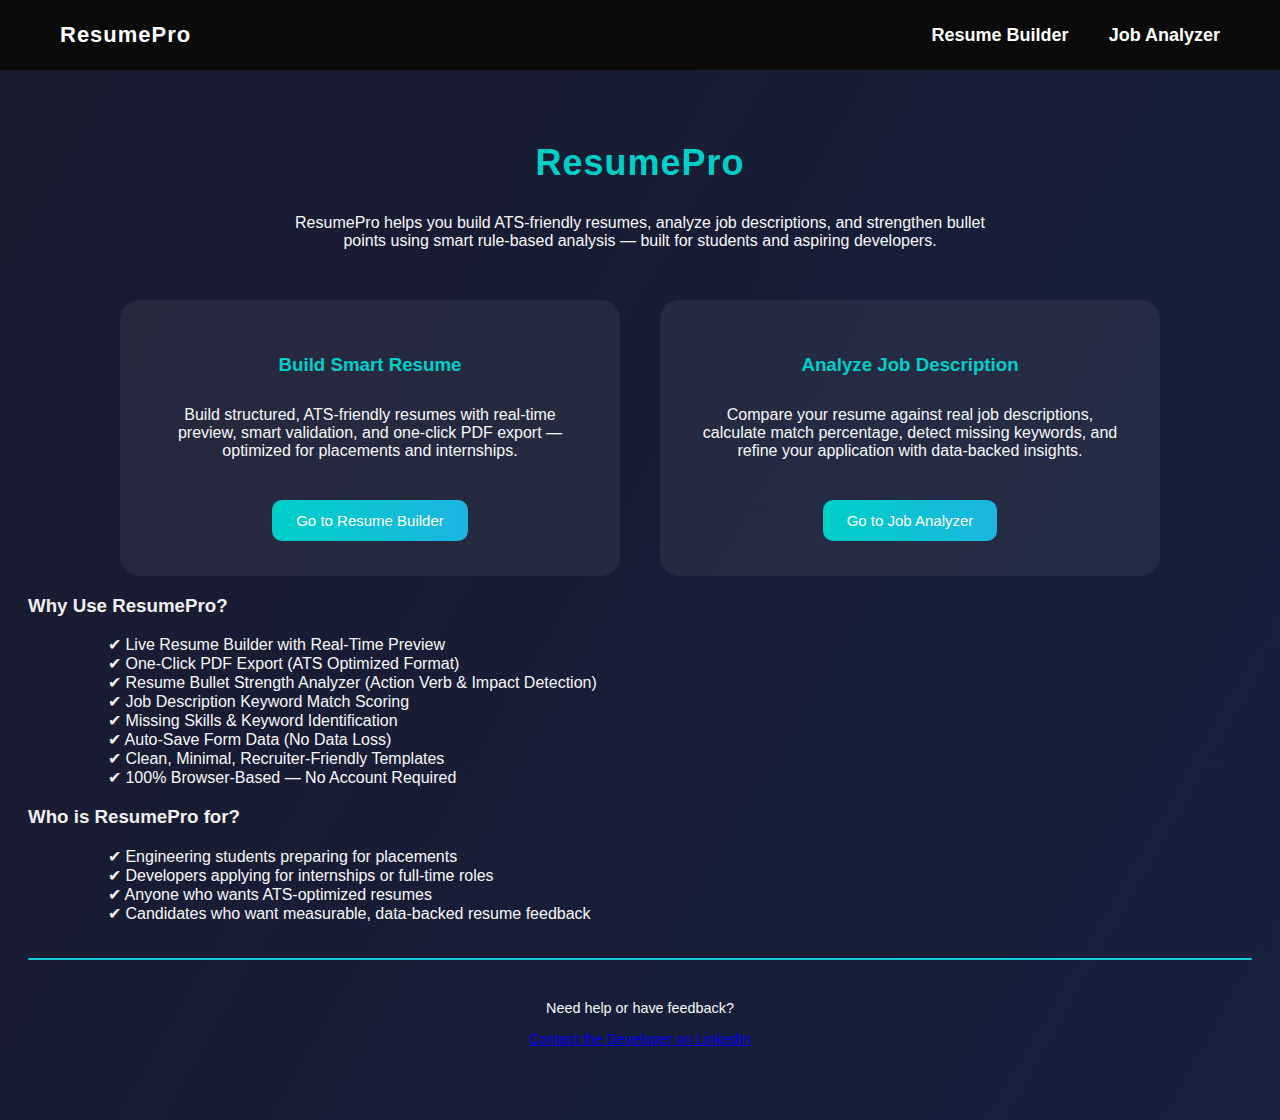
<file: index.html>
<!DOCTYPE html>
<html lang="en">
<head>
  <meta charset="UTF-8">
  <title>ResumePro</title>
  <link rel="stylesheet" href="style.css">
</head>
<body>
    <nav class="navbar">
        <div class="nav-left">
            <strong>ResumePro</strong>
        </div>
        <div class="nav-right">
            <a href="resume.html">Resume Builder</a>
            <a href="analyzer.html">Job Analyzer</a>
        </div>
    </nav>

  <div class="landing-container">
    <h1>ResumePro</h1>
    <p>
      ResumePro helps you build ATS-friendly resumes, analyze job descriptions, and strengthen bullet points using smart rule-based analysis — built for students and aspiring developers.
    </p>

    <div class="feature-cards">

      <div class="card">
        <h3>Build Smart Resume</h3>
        <p>Build structured, ATS-friendly resumes with real-time preview, smart validation, and one-click PDF export — optimized for placements and internships.</p>
        <a href="resume.html">
          <button>Go to Resume Builder</button>
        </a>
      </div>

      <div class="card">
        <h3>Analyze Job Description</h3>
        <p>Compare your resume against real job descriptions, calculate match percentage, detect missing keywords, and refine your application with data-backed insights.</p>
        <a href="analyzer.html">
          <button>Go to Job Analyzer</button>
        </a>
      </div>

    </div>

    <div class="features">
      <h3>Why Use ResumePro?</h3>
      <ul>
        <ul>✔ Live Resume Builder with Real-Time Preview</ul>
        <ul>✔ One-Click PDF Export (ATS Optimized Format)</ul>
        <ul>✔ Resume Bullet Strength Analyzer (Action Verb & Impact Detection)</ul>
        <ul>✔ Job Description Keyword Match Scoring </ul>
        <ul>✔ Missing Skills & Keyword Identification</ul>
        <ul>✔ Auto-Save Form Data (No Data Loss) </ul>
        <ul>✔ Clean, Minimal, Recruiter-Friendly Templates </ul>
        <ul>✔ 100% Browser-Based — No Account Required </ul>
      </ul>
    </div>

    <div class="features">
      <h3>Who is ResumePro for?</h3>
      <ul>
        <ul>✔ Engineering students preparing for placements</ul>
        <ul>✔ Developers applying for internships or full-time roles</ul>
        <ul>✔ Anyone who wants ATS-optimized resumes</ul>
        <ul>✔ Candidates who want measurable, data-backed resume feedback</ul>
      </ul>
    </div>

  </div>

  <hr>

  <footer style="text-align: center; margin-top: 40px; font-size: 0.9em;">
    <p>Need help or have feedback?</p>
    <p>
      <a href="https://www.linkedin.com/in/geeta-garg614/" target="_blank" rel="noopener noreferrer">
        Contact the Developer on LinkedIn
      </a>
    </p>
  </footer>

</body>
</html>
</file>
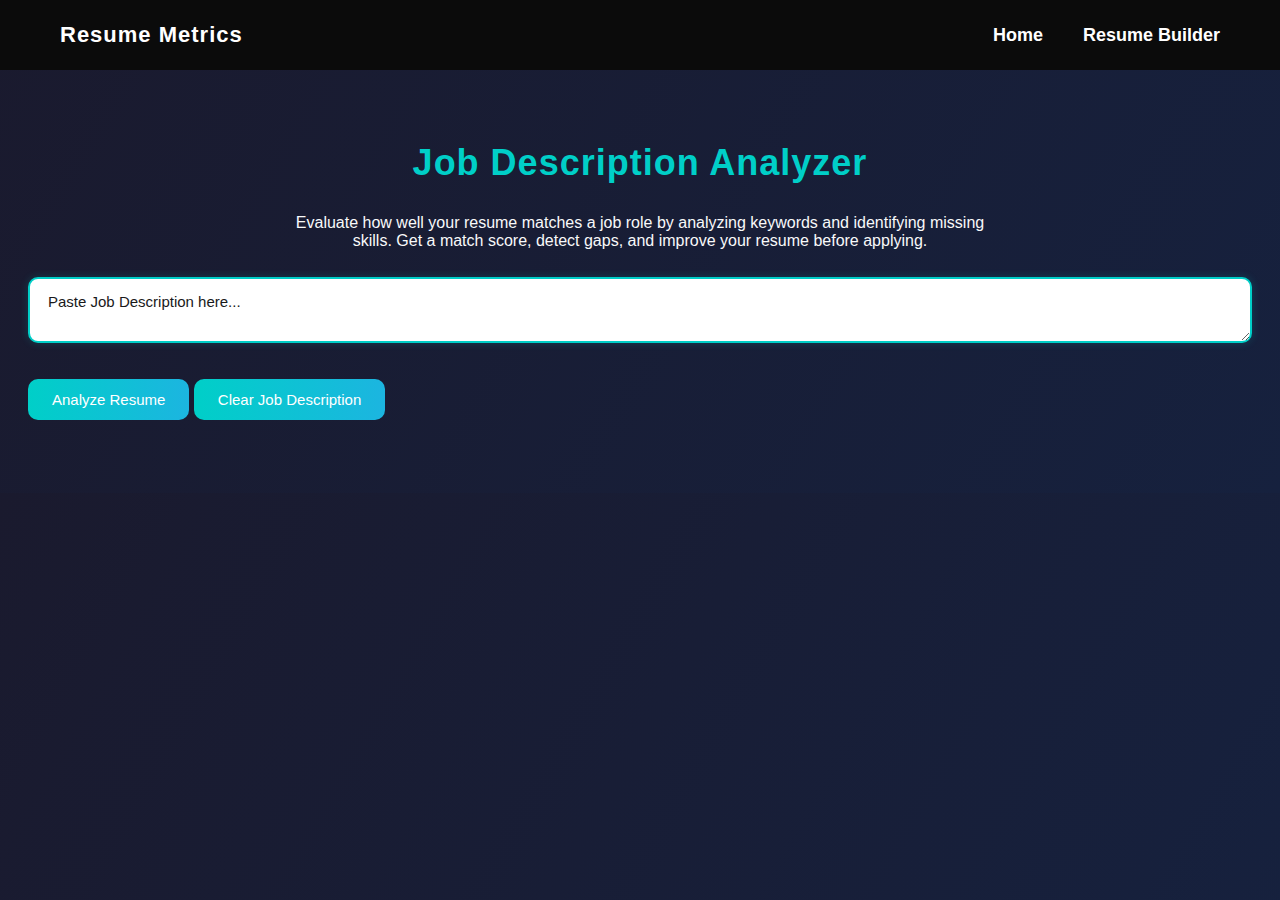
<file: analyzer.html>
<!DOCTYPE html>
<html lang="en">
<head>
  <meta charset="UTF-8">
  <title>Job Analyzer</title>
  <link rel="stylesheet" href="style.css">
</head>
<body>
    <nav class="navbar">
        <div class="nav-left">
            <strong>Resume Metrics</strong>
        </div>
        <div class="nav-right">
            <a href="index.html">Home</a>
            <a href="resume.html">Resume Builder</a>
        </div>
    </nav>

  <h1>Job Description Analyzer</h1>

  <p>Evaluate how well your resume matches a job role by analyzing keywords and identifying missing skills. Get a match score, detect gaps, and improve your resume before applying.</p>

  <textarea id="jobDescription" placeholder="Paste Job Description here..." oninput="autoSaveJD()"></textarea>
  <button type="button" onclick="analyzeResume()">Analyze Resume</button>
  <button onclick="clearJD()">Clear Job Description</button>

  <div id="analysisResult" style="margin-top: 15px; font-weight: 500;"></div>

  <script src="script.js"></script>

  <script>loadSavedJD();</script>

</body>

</html>
</file>
<file: style.css>
* {
  box-sizing: border-box;
}

/* 📌 Font & Base Setup */
body {
  font-family: 'Poppins', sans-serif;
  background: linear-gradient(120deg, #1a1a2e, #16213e);
  color: #f1f1f1;
  padding: 110px 20px 50px 20px;
}

/* 💼 Form Container */
form {
  background: rgba(255, 255, 255, 0.05);
  backdrop-filter: blur(12px);
  border-radius: 20px;
  border: 1px solid rgba(255, 255, 255, 0.08);
  max-width: 800px;
  margin: auto;
  padding: 40px 30px;
  box-shadow: 0 20px 40px rgba(0, 0, 0, 0.25);
}

/* 🧠 Inputs & Textareas */
input, textarea {
  box-sizing: border-box;
  width: 100%;
  padding: 14px 18px;
  margin: 12px 0;
  font-size: 15px;
  font-family: inherit;
  color: #2c3e50;
  background-color: #ffffff;
  border: 2px solid #00cfc8;
  border-radius: 10px;
  box-shadow: 0 0 8px rgba(0, 207, 200, 0.2);
  transition: all 0.3s ease;
  outline: none;
}

input::placeholder,
textarea::placeholder {
  color: #19191a;
}

input:focus,
textarea:focus {
  background-color: #f8f9fa;
  border-color: #1cb5e0;
  box-shadow: 0 0 0 3px rgba(0, 207, 200, 0.3);
}

/* 🎯 Buttons */
button {
  background: linear-gradient(to right, #00cfc8, #1cb5e0);
  color: white;
  padding: 12px 24px;
  font-size: 15px;
  border: none;
  border-radius: 10px;
  cursor: pointer;
  margin-top: 20px;
  transition: all 0.3s ease-in-out;
}

button:hover {
  transform: scale(1.03);
  background: linear-gradient(to right, #00b8a9, #1983bd);
}

/* ❌ Remove Button */
.remove-btn {
  background-color: #ff4d6d;
  color: white;
  padding: 6px 14px;
  font-size: 13px;
  border: none;
  border-radius: 8px;
  margin-top: 10px;
  cursor: pointer;
  transition: all 0.3s ease;
}

.remove-btn:hover {
  background-color: #ff1e47;
}

/* ✂️ Section Separator */
hr {
  border: none;
  height: 2px;
  background: rgb(24, 202, 211);
  margin: 35px 0;
  border-radius: 2px;
}

/* 🧠 Headings */
h1 {
  text-align: center;
  font-size: 36px;
  color: #00cfc8;
  margin-bottom: 30px;
  letter-spacing: 1px;
}

h2 {
  font-size: 22px;
  margin-top: 30px;
  font-weight: 600;
  color: #f3f4f6;
}

/* 📌 Paragraphs & Lists */
p, ul {
  color: #f8f9fa;
}

/* 🖨️ Force black and white for PDF export */
.bw-print * {
  color: #000 !important;
  background: #fff !important;
  filter: grayscale(100%) !important;
  box-shadow: none !important;
  text-shadow: none !important;
  border-color: #000 !important;
}

/* 📄 Compact layout for PDF or preview */
.pdf-compact * {
  font-size: 95% !important;
  line-height: 1.2 !important;
  margin-top: 2px !important;
  margin-bottom: 2px !important;
  padding-top: 2px !important;
  padding-bottom: 2px !important;
}

.pdf-compact h1,
.pdf-compact h2,
.pdf-compact h3,
.pdf-compact h4,
.pdf-compact p,
.pdf-compact li {
  margin: 2px 0 !important;
  padding: 0 !important;
}

.pdf-compact hr {
  margin: 5px 0 !important;
  border: 0.25px solid #aaa !important;
  background: none !important;
  height: 0 !important;
}

.pdf-compact hr {
  margin: 5px 0 !important;
  border: none !important;
  border-top: 0.5px solid #000 !important;
  height: 0 !important;
  background: none !important;
}

.pdf-compact input,
.pdf-compact textarea {
  padding: 6px 10px !important;
  font-size: 85% !important;
}

.pdf-compact button,
.pdf-compact .remove-btn {
  display: none !important;
}

.ats-optimized {
  font-family: Arial, sans-serif !important;
  color: #000 !important;
  background: #fff !important;
  line-height: 1.4;
  font-size: 12pt;
}

.ats-optimized h1, .ats-optimized h2, .ats-optimized h3 {
  font-weight: bold;
  color: #000 !important;
}

.ats-optimized ul {
  list-style-type: disc;
  margin-left: 1.5em;
}

.ats-optimized a {
  color: #000 !important;
  text-decoration: none;
}

/* ========================= */
/* NAVBAR */
/* ========================= */

.navbar {
  position: fixed;
  top: 0;
  left: 0;
  right: 0;
  display: flex;
  justify-content: space-between;
  align-items: center;
  padding: 22px 60px;   /* taller navbar */
  background-color: #0b0b0b;
  color: white;
  z-index: 1000;
  font-size: 18px;      /* bigger text */
}

.navbar strong {
  font-size: 22px;
  font-weight: 700;
  letter-spacing: 1px;
}

.navbar a {
  color: white;
  text-decoration: none;
  margin-left: 35px;
  font-weight: 600;     /* bolder links */
}

.navbar a:hover {
  text-decoration: underline;
}

/* ========================= */
/* FEATURE CARDS */
/* ========================= */

.feature-cards {
  display: flex;
  justify-content: center;
  align-items: center;
  gap: 40px;
  margin-top: 50px;
  flex-wrap: wrap;
  text-align: center;
}

.card {
  width: 100%;
  max-width: 500px;
  background: rgba(255, 255, 255, 0.06);
  padding: 35px;
  border-radius: 20px;
  min-height: 230px;

  display: flex;
  flex-direction: column;
  justify-content: center;
  align-items: center;

  text-align: center;
}

.card:hover {
  transform: translateY(-5px);
}

.card h3 {
  margin-bottom: 15px;
  color: #00cfc8;
}

.card p {
  margin-bottom: 20px;
}

p {
  max-width: 700px;
  text-align: center;
  margin: 15px auto;
}

/* ========================= */
/* TABLET VIEW */
/* ========================= */
@media (max-width: 900px) {

  .navbar {
    padding: 18px 30px;
  }

  .nav-right {
    gap: 25px;
  }

  .navbar a {
    font-size: 16px;
  }
}

/* ========================= */
/* MOBILE VIEW */
/* ========================= */
@media (max-width: 600px) {

  .navbar {
    flex-direction: column;
    align-items: center;
    gap: 10px;
    padding: 15px 20px;
    text-align: center;
  }

  .nav-right {
    flex-direction: column;
    gap: 10px;
  }

  .navbar a {
    font-size: 16px;
  }

}
</file>
